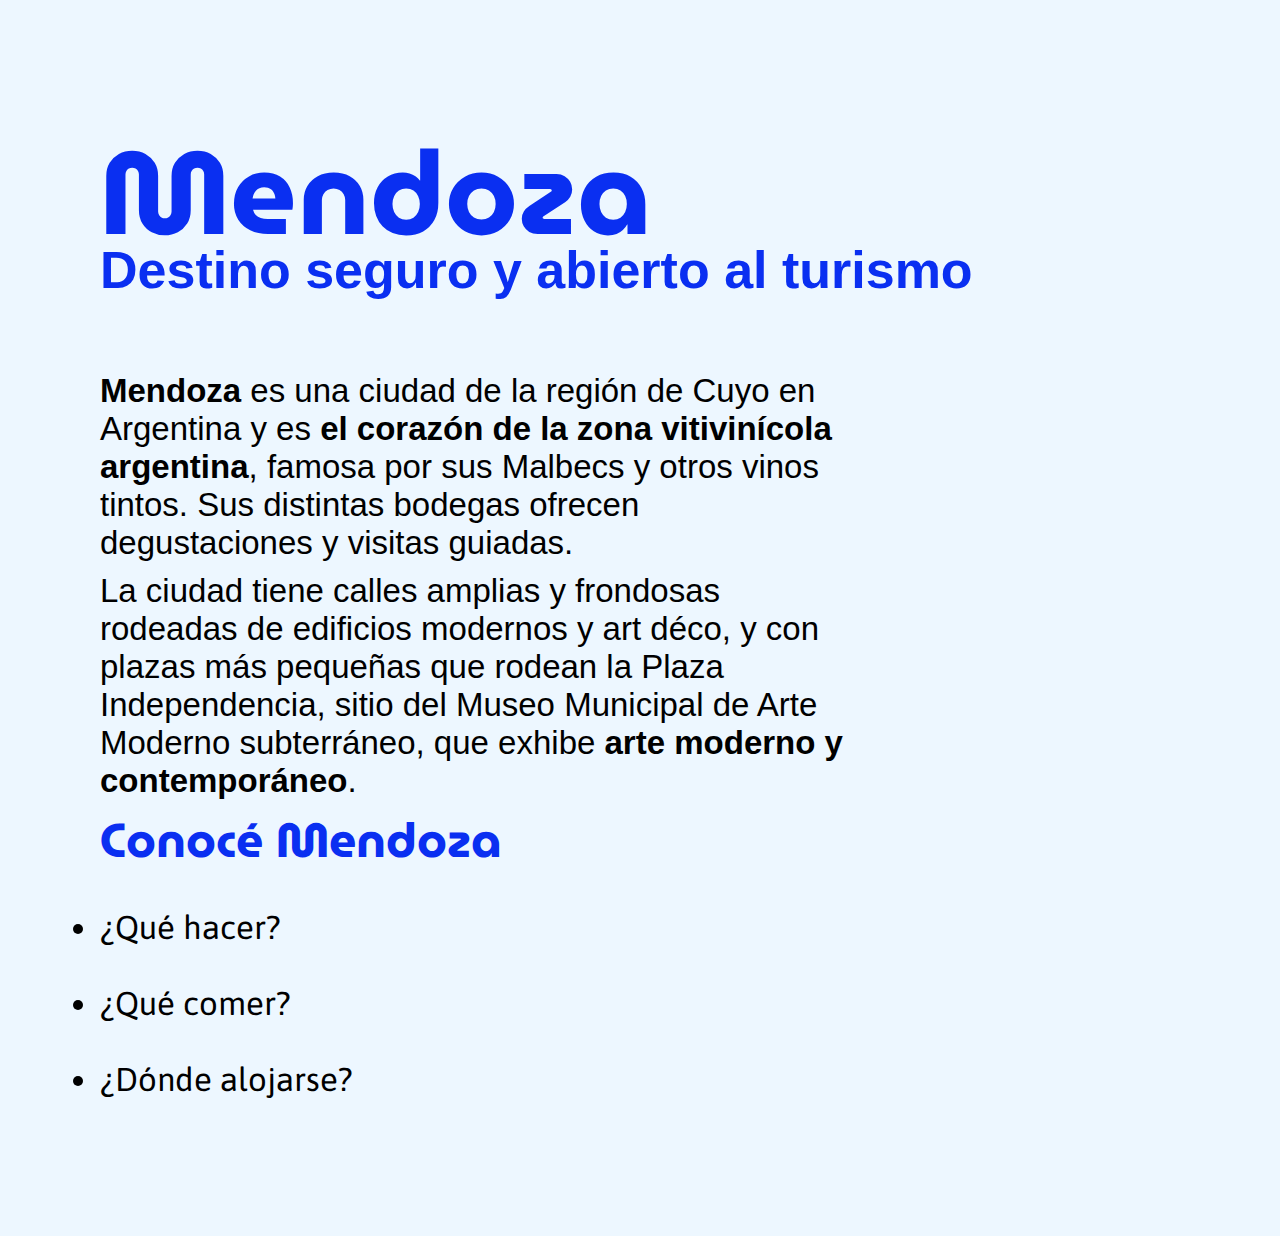
<file: desafio1ejer1/index.html>
<!DOCTYPE html>
<html lang="en">

    <head>
        <meta charset="UTF-8">
        <meta http-equiv="X-UA-Compatible" content="IE=edge">
        <meta name="viewport" content="width=device-width, initial-scale=1.0">
        <title>Laboratorio 1</title>
        <link rel="stylesheet" href="estilo.css">
    </head>
    <body>
        <h1>Mendoza</h1>
        <h3>Destino seguro y abierto al turismo</h3><br><br><br><br>
        <div class="parrafo">
        <p>
             <strong>Mendoza</strong> es una ciudad de la región de Cuyo en Argentina
             y es <strong>el corazón de la zona vitivinícola argentina</strong>,
             famosa por sus Malbecs y otros vinos tintos. Sus distintas bodegas
             ofrecen degustaciones y visitas guiadas.
        </p>
        <p>     
             La ciudad tiene calles amplias y frondosas rodeadas de 
             edificios modernos y art déco, y con plazas más pequeñas que rodean la Plaza Independencia, sitio del Museo 
             Municipal de Arte Moderno subterráneo, que exhibe <strong>arte moderno y contemporáneo</strong>.
        </p>
        </div>
        <h4>Conocé Mendoza</h4>
        <ul>
            <li>¿Qué hacer?</li><br>
            <li>¿Qué comer?</li><br>
            <li>¿Dónde alojarse?</li><br>
        </ul>      
    </body>
</html>
</file>
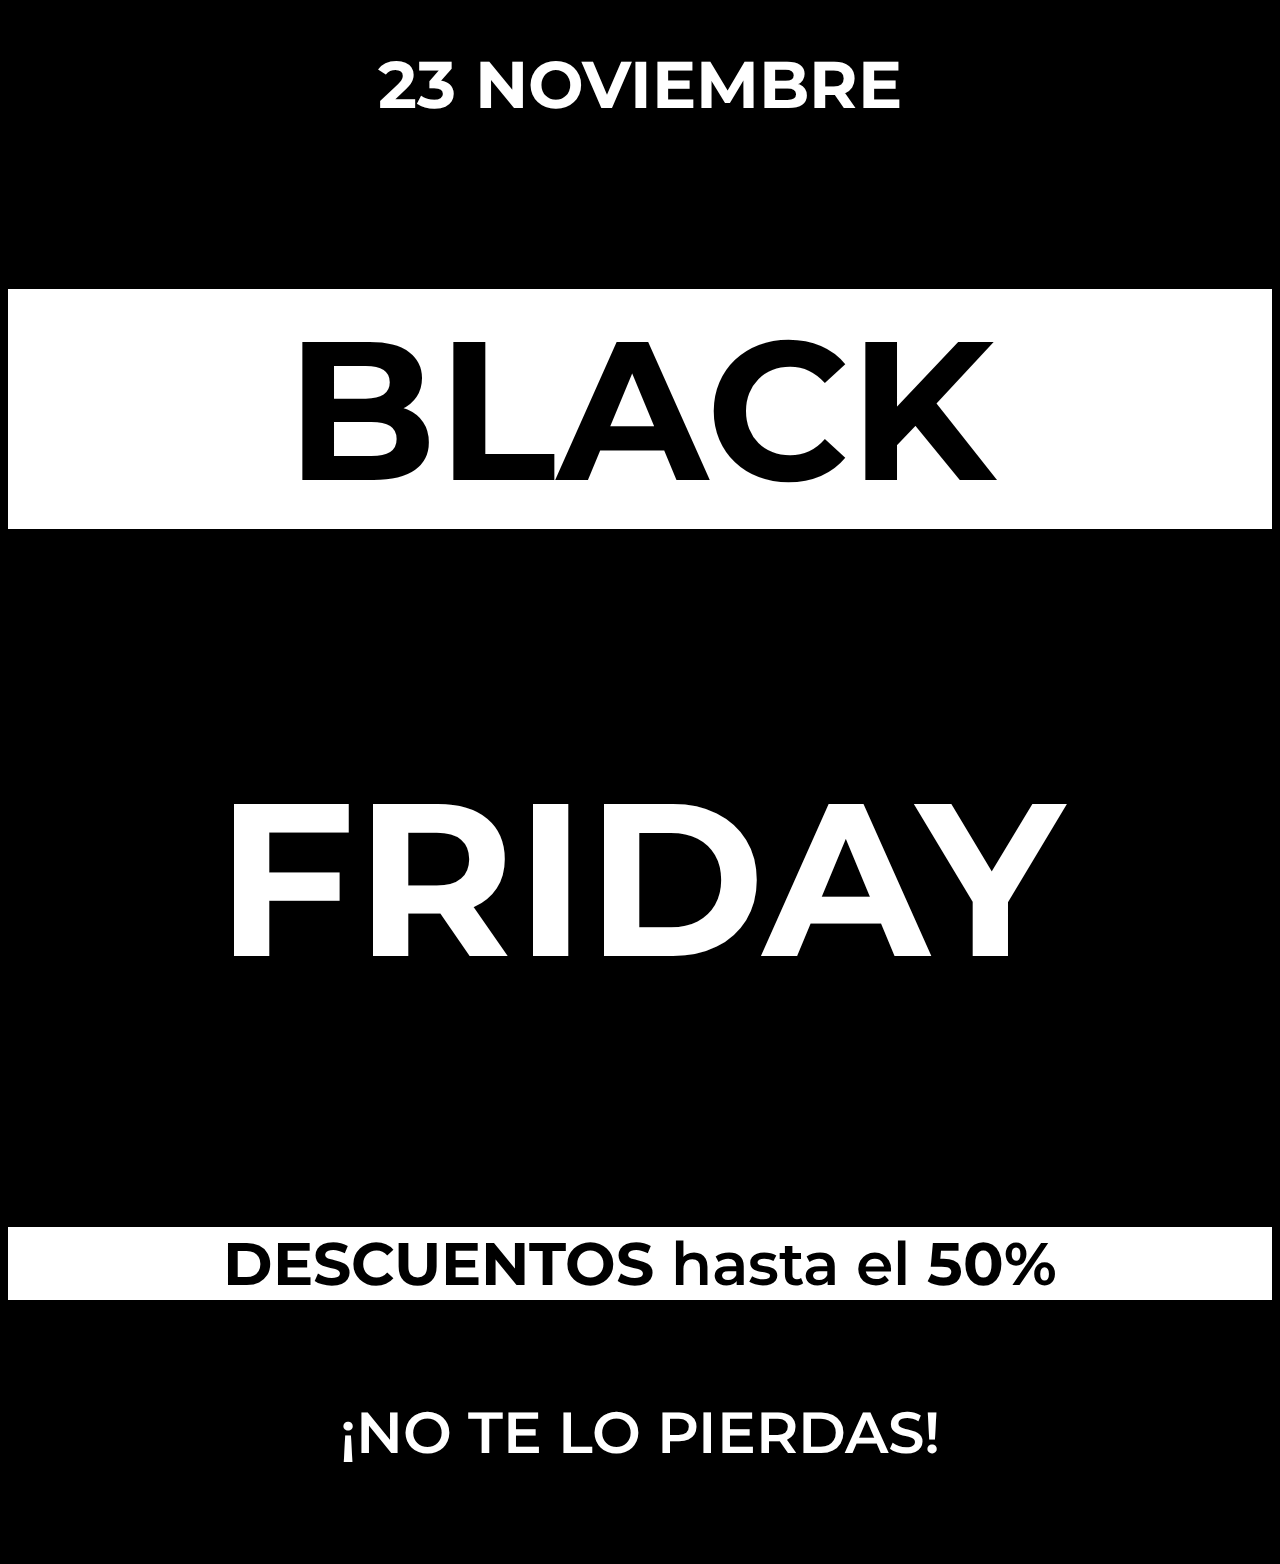
<file: desafio1ejer2/index.html>
<!DOCTYPE html>
<html lang="en">
<head>
    <meta charset="UTF-8">
    <meta http-equiv="X-UA-Compatible" content="IE=edge">
    <meta name="viewport" content="width=device-width, initial-scale=1.0">
    <title>Laboratorio 2</title>
    <link rel="stylesheet" href="estilo.css">
</head>
<body>
<h1>23 NOVIEMBRE</h1>
<h2>BLACK</h2>
<h3>FRIDAY</h3>
<H4>DESCUENTOS <a>hasta el</a> 50%</H4>
<H5>¡NO TE LO PIERDAS!</H5>
</body>
</html>
</file>
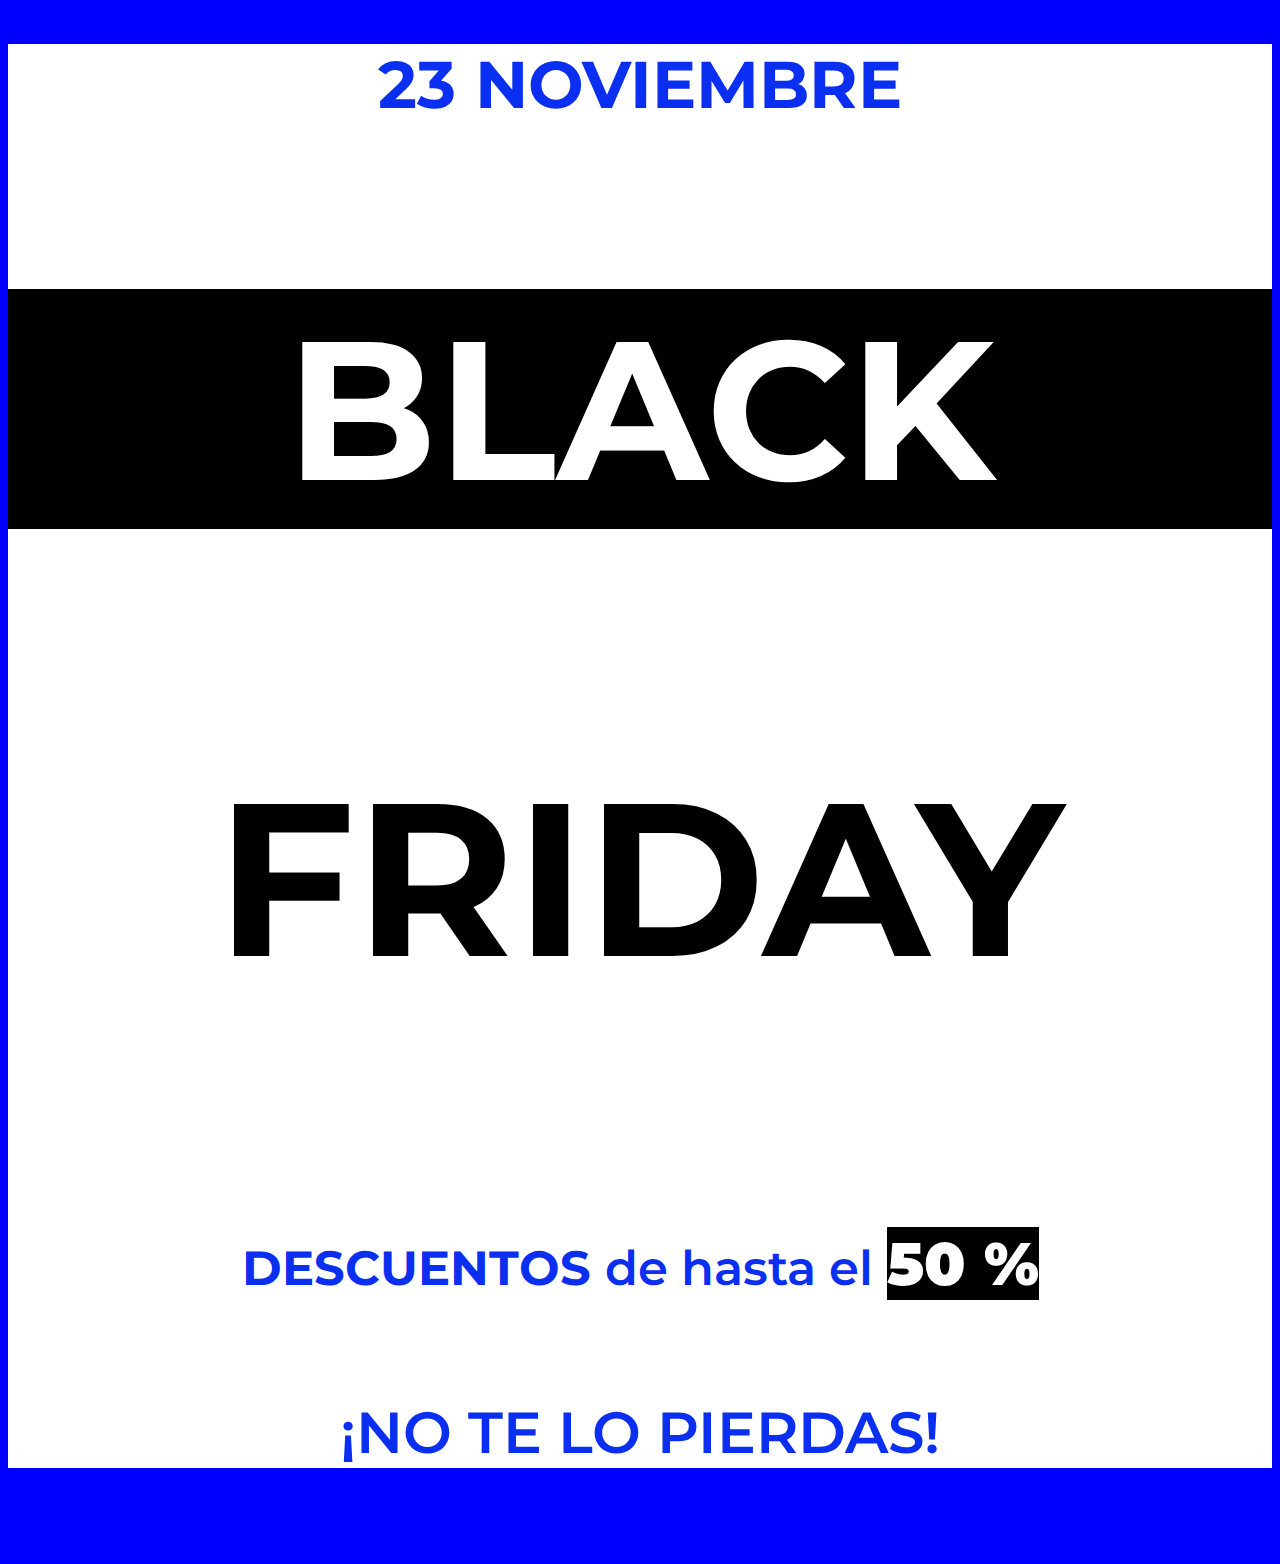
<file: desafio1ejer3/index.html>
<!DOCTYPE html>
<html lang="en">
<head>
    <meta charset="UTF-8">
    <meta http-equiv="X-UA-Compatible" content="IE=edge">
    <meta name="viewport" content="width=device-width, initial-scale=1.0">
    <title>Laboratorio 2</title>
    <link rel="stylesheet" href="estilo.css">
</head>
<body>
    <div>
        <h1>23 NOVIEMBRE</h1>
        <h2>BLACK</h2>
        <h3>FRIDAY</h3>
        <H4>DESCUENTOS <a>de hasta el</a> <strong> 50 %</strong></H4>
        <H5>¡NO TE LO PIERDAS!</H5>
    </div>
</body>
</html>
</file>
<file: desafio1ejer1/estilo.css>
@import url('https://fonts.googleapis.com/css2?family=Asap:wght@400;700&family=MuseoModerno:wght@700&display=swap');
*{
    box-sizing: content-box;
    margin: 0;
    padding: 0;
}
body {
    background-color:#edf7ff;
    margin: 100px;
}
h1 {
    color: #0a2ff1;
    font-family: 'MuseoModerno', cursive;
    font-size: 117px;
    margin:0%;
    max-height: 140px;  
}
h3 {
    color: #0a2ff1;
    font-family: 'Asap:wght@400', sans-serif;
    font-size: 52px;
    }    
h4 {
    color: #0a2ff1;
    font-family: 'MuseoModerno', cursive;
    font-size: 48px;
    margin-top: 30px;
    margin-bottom: 30px;
}  
.parrafo {
    font-family: 'Asap:wght@400;700', sans-serif;
    font-size: 33px;
    max-width: 70%;
}
ul {
    font-family: 'Asap', sans-serif;
    font-size: 33px;
}
p{
    height: 200px;
}
</file>
<file: desafio1ejer2/estilo.css>
@import url('https://fonts.googleapis.com/css2?family=Montserrat:wght@600;900&display=swap');

body{
    background-color: black;
    color: white;
    text-align: center;
    font-family: 'Montserrat', sans-serif;
}

h2,h4{
    background-color: white;
    color: black;
    
}
h1{
    font-size: 66px;
    
}
h2{
    font-size: 197px;
}
h3{
    font-size: 217px;
}
h4{
    font-size: 60px;
}
h5{
    font-size: 58px;
    font-weight: 600;
}
a{
    font-weight: 600;
}
</file>
<file: desafio1ejer3/estilo.css>
@import url('https://fonts.googleapis.com/css2?family=Montserrat:wght@600;900&display=swap');

body{
    text-align: center;
    font-family: 'Montserrat', sans-serif;
    font-weight: 900;
    background-color: blue;
}
div{
    background-color: white;
}
h1,h4,h5{
    color:#0a2ff1;
    background-color: white;
}
h1{
    font-size: 66px;   
}
h2{
    background-color: black;
    color: white;
    font-size: 197px;
}
h3{
    font-size: 217px;
    background-color: white;
}
h4{
    font-size: 48px;
}
h5{
    font-size: 58px;
    font-weight: 600;
    background-color: white;
}
a{
    font-weight: 600;
}
strong{
    background-color: black;
    color: white;
    font-size: 60px;
}
</file>
